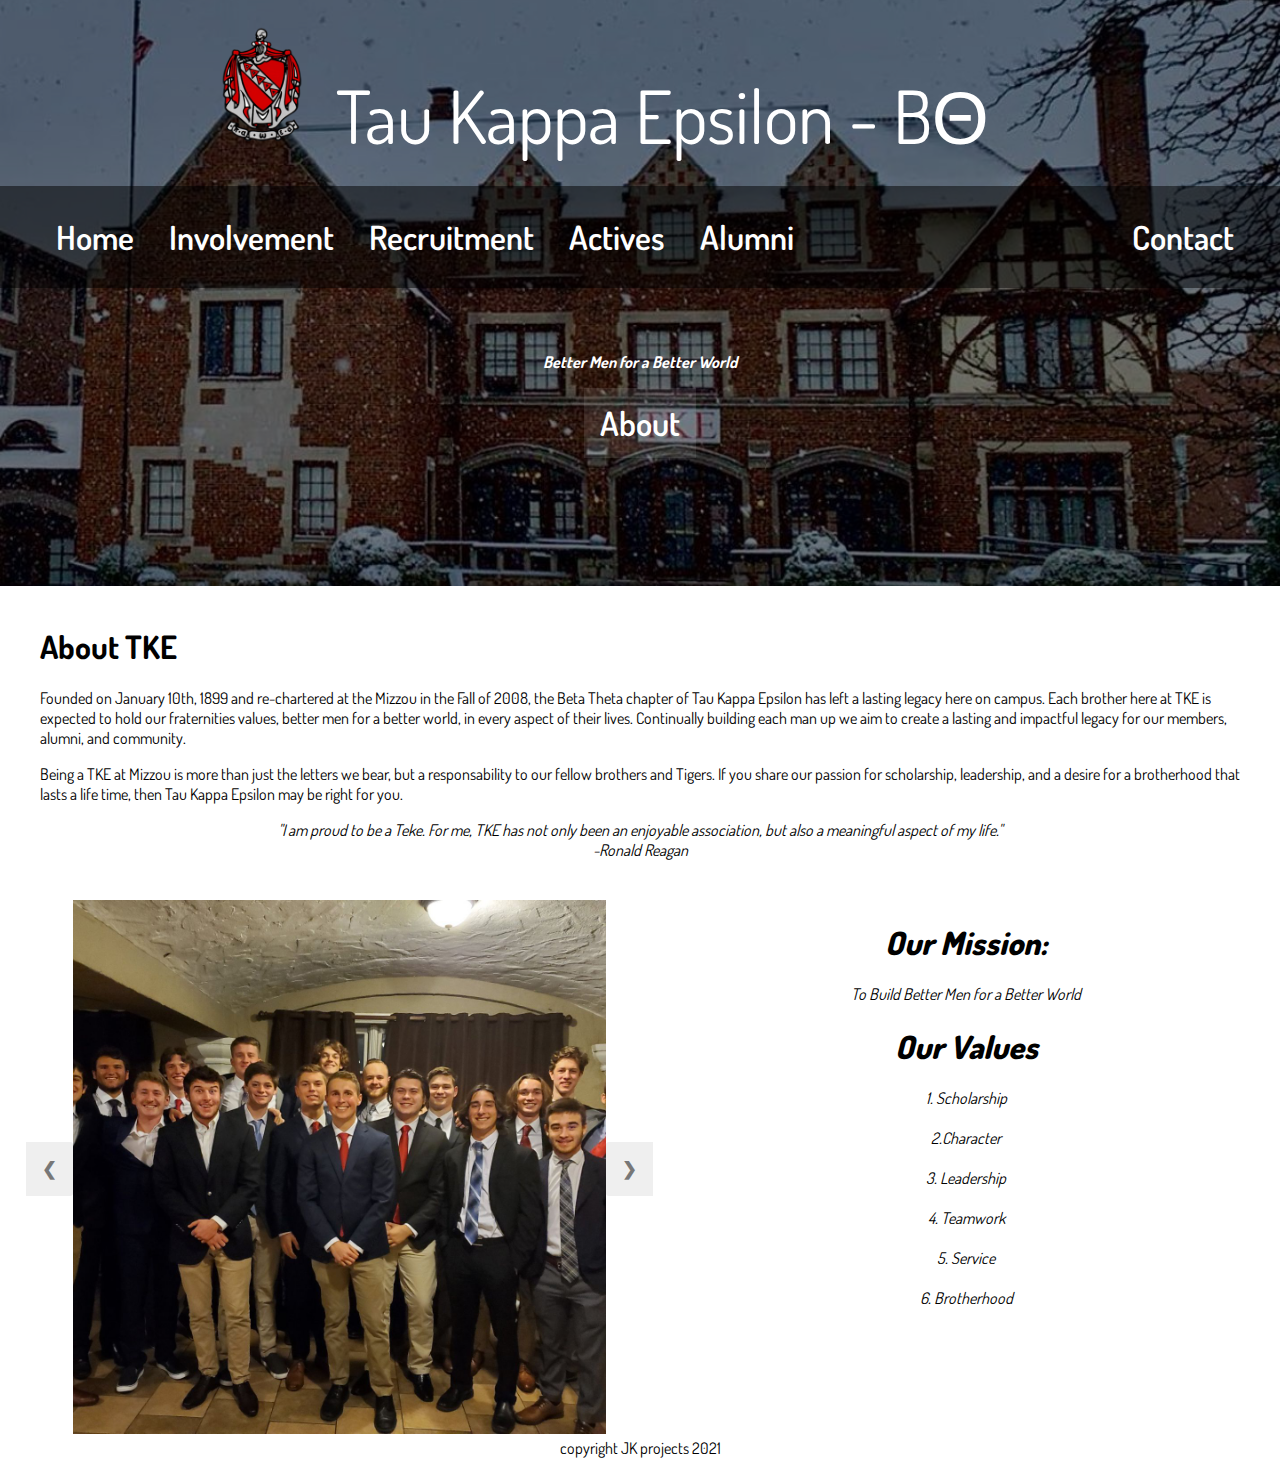
<file: TKE Website/index.html>
<!DOCTYPE html>
<html lang="en">
    <head>
        <meta charset="UTF-8">
        <meta http-equiv="X-UA-Compatible" content="IE=edge">
        <meta name="viewport" content="width=device-width, initial-scale=1.0">
        <title>Tau Kappa Epsilon - BΘ</title>
        <link rel="stylesheet" href="css/main.css">
        <script src="index.js"></script>
    </head>
    <body>
        <div id="picture-container">
            <div id="tke">
                <img id="main_crest" src="images/Coat_of_Arms.png" alt="TKECrest">
                <a href="index.html">Tau Kappa Epsilon - BΘ</a>
            </div>
            <div class="navbar">
                <ul>
                    <li><a href="index.html">Home</a></li>
                    <li><a href="involvement.html">Involvement</a></li>
                    <li><a href="Recruitment.html">Recruitment</a></li>
                    <li><a href="Actives.html">Actives</a></li>
                    <li><a href="Alumni.html">Alumni</a></li>
                    <li id="contact"><a href="Contact.html">Contact</a></li>
                </ul>
            </div>

            <section class="hero">
                <p id="bmfbw" class="sub-head"><b><i>Better Men for a Better World</i></b></p>
                <li><a id="aboutButton" href="#about">About</a></li>
            </section>
        </div>
        <div id="about">
            <div class="container">
                <h1>About TKE</h1>
                <p>Founded on January 10th, 1899 and re-chartered at the Mizzou in the Fall of 2008, the Beta Theta chapter of Tau Kappa Epsilon has left a lasting 
                    legacy here on campus. Each brother here at TKE is expected to hold our fraternities values, better men for a better world,
                    in every aspect of their lives. Continually building each man up we aim to create a lasting and impactful legacy for our members, alumni, and community.</p>
                <p>Being a TKE at Mizzou is more than just the letters we bear, but a responsability to our fellow brothers and Tigers. If you share our passion for scholarship,
                    leadership, and a desire for a brotherhood that lasts a life time, then Tau Kappa Epsilon may be right for you.
                </p>
                <p><i><center>"I am proud to be a Teke. For me, TKE has not only been an enjoyable association,​ but also a meaningful aspect of my life."</center>
                <center>-Ronald Reagan</center></i></p>
            </div>
        </div>
        <div class="middle-wrapper">
            <div id="photoWrapper" class="container">
                <button class="prev" onclick="plusSlides(-1)">&#10094;</button>
                <div id="stage">
                    <img id="display" src="./slideshow/AEClass.jpg" alt="image">
                </div>
                <button class="next" onclick="plusSlides(1)">&#10095;</button>
            </div>
            <div class="photo-text">
                <h1><b><i>Our Mission:</b></h1>
                <p>To Build Better Men for a Better World</p>
                <h1><b>Our Values</b></h1>
                <p>1. Scholarship</br></br>2.Character</br></br>3. Leadership</br></br>4. Teamwork</br></br>5. Service</br></br>6. Brotherhood</i></p>
            </div>
        </div>
        <div class="preFooter">
            <div class="social_links">
                
            </div>
        </div>
        <div>
            <center>copyright JK projects 2021</center>
        </div>
    </body>
</html>
</file>
<file: TKE Website/css/main.css>
@font-face {
    font-family: dosis;
    src: url(../fonts/Dosis/Dosis-VariableFont_wght.ttf);
}

body {
    margin: 0;
    font-family: Dosis, arial;
}


#picture-container {
    background: rgba(0,0,0,0) url(../images/TKEHouse.jpg) no-repeat center left;
    background-size: cover;
    padding-bottom: 10%;
    box-shadow: inset 0 0 0 2000000px rgba(0,0,0,0.5);
}
#main_crest {
    width:10%;
}
#tke {
    font-size: 55pt;
    text-align: center;
    padding: 25px 7% 25px 0px;
}
#crest{
    width: 1%;
    float:left;
}
#tke a {
    color: white;
    text-decoration: none;
}

.navbar {
    background: rgba(0, 0, 0, 0.5);
    top: 0;
    width: 100%;
    list-style-type: none;
    margin: 0;
    padding: 0;
    white-space: nowrap;
    overflow: hidden;
}

li {
    display: inline-block;
}

li a {
    color: white;
    text-decoration: none;
    display: block;
    text-align: center;
    padding: 14px 16px;
    font-weight: 600;
    font-size: 25pt;
}

li a:hover {
    color:rgb(179, 11, 11);
}

#contact {
    float: right;
    font-size: 20pt;
    margin-right: 30px;
}

.hero {
    margin-top: 5%;
    text-align: center;
    color: white;
}

.hero li a {
    background-color: rgba(255, 255, 255, 0.1);
}

#about {
    margin: 40px;
}

#photoWrapper {
    background: transparent;
    display: inline-flex;
    padding-left: 2%;;
    align-items: center;
    justify-content: left;
    margin-right: auto;
    margin-left: auto;
    width: 50%;
}
#display {
    width: 100%;
    height: 100%
}
.middle-wrapper {
    display:flex;
}
.photo-text {
    text-align: center;
    width: 50%;
}

.prev, .next {
    cursor: pointer;
    padding: 16px;
    border: none;
    color:rgba(0, 0, 0, 0.5);
    font-weight: bold;
    font-size: 18px;
    transition: 0.2s ease;
    border-radius: 0 3px 3px 0;
    user-select: none;
}

.next {
    right: 0;
    border-radius: 3px 0 0 3px;
}
  
.prev:hover, .next:hover {
background-color: rgba(0,0,0,0.8);
}
</file>
